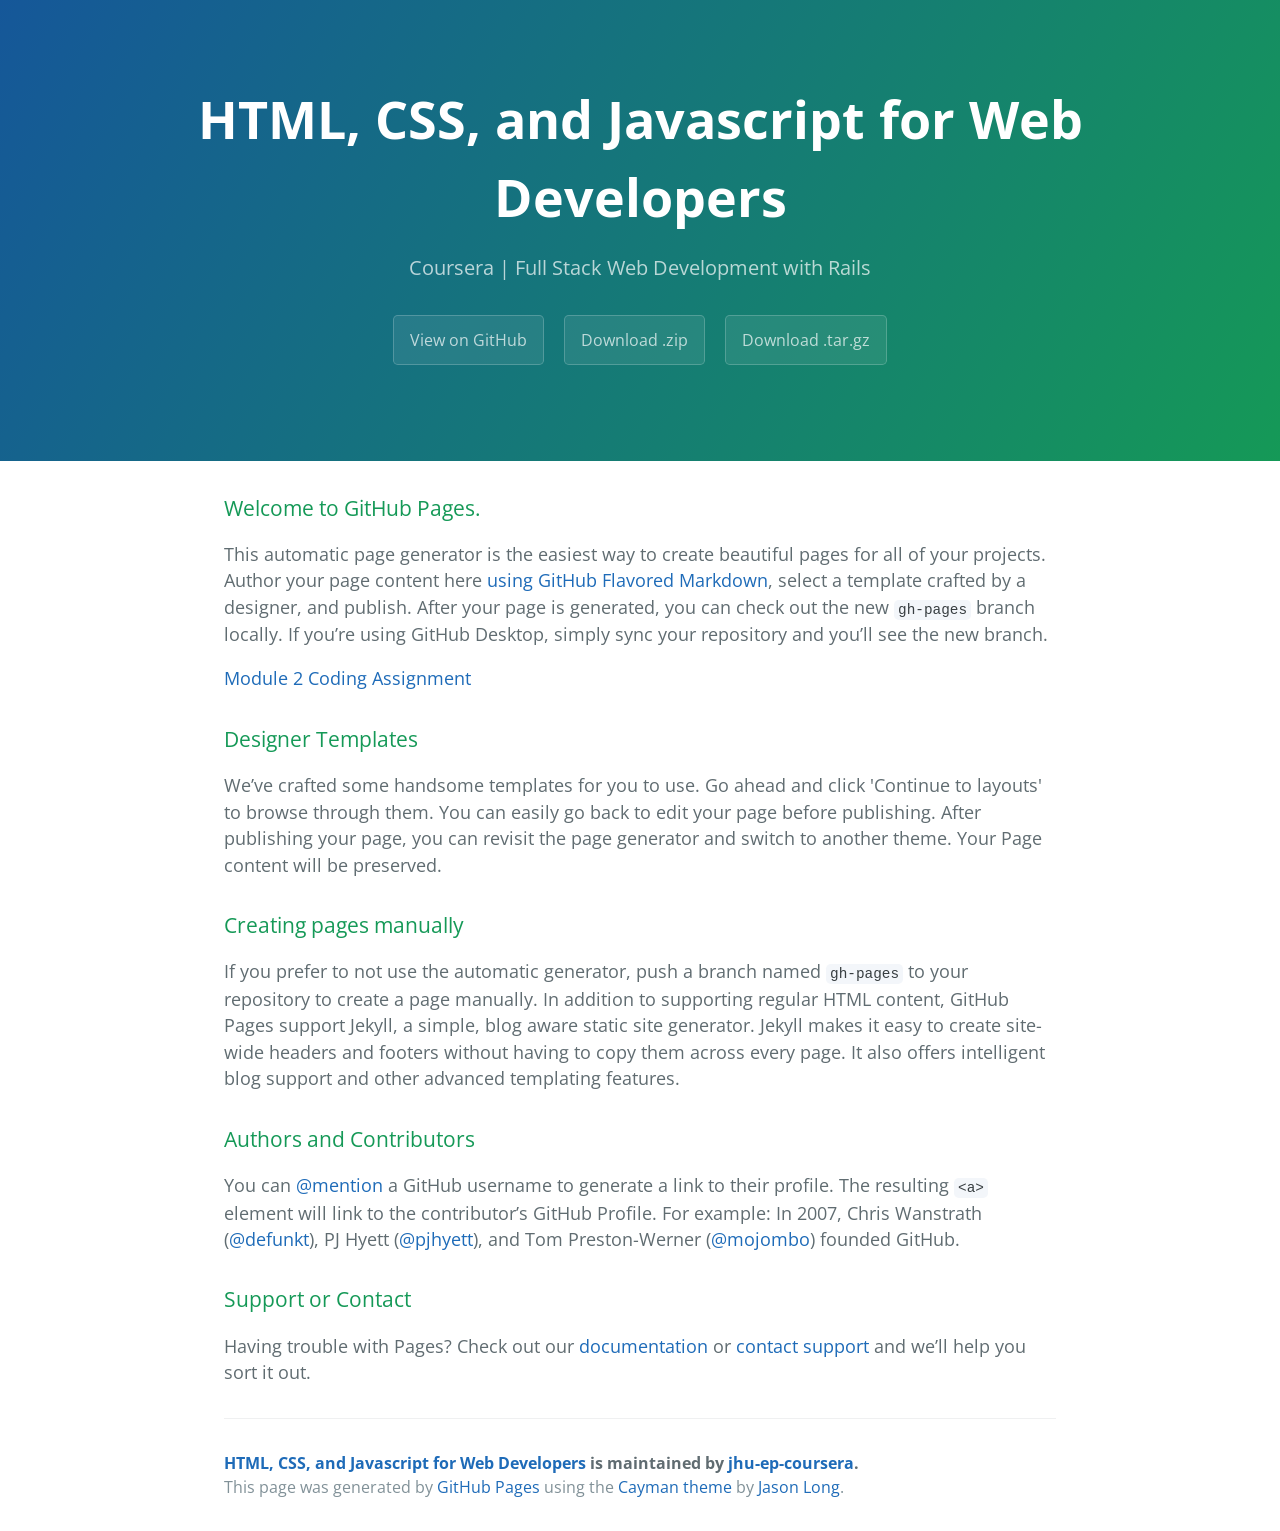
<file: fullstack-course4-gh-pages/index.html>
<!DOCTYPE html>
<html lang="en-us">
  <head>
    <meta charset="UTF-8">
    <title>HTML, CSS, and Javascript for Web Developers by jhu-ep-coursera</title>
    <meta name="viewport" content="width=device-width, initial-scale=1">
    <link rel="stylesheet" type="text/css" href="stylesheets/normalize.css" media="screen">
    <link href='https://fonts.googleapis.com/css?family=Open+Sans:400,700' rel='stylesheet' type='text/css'>
    <link rel="stylesheet" type="text/css" href="stylesheets/stylesheet.css" media="screen">
    <link rel="stylesheet" type="text/css" href="stylesheets/github-light.css" media="screen">
  </head>
  <body>
    <section class="page-header">
      <h1 class="project-name">HTML, CSS, and Javascript for Web Developers</h1>
      <h2 class="project-tagline">Coursera | Full Stack Web Development with Rails</h2>
      <a href="https://github.com/jhu-ep-coursera/fullstack-course4" class="btn">View on GitHub</a>
      <a href="https://github.com/jhu-ep-coursera/fullstack-course4/zipball/master" class="btn">Download .zip</a>
      <a href="https://github.com/jhu-ep-coursera/fullstack-course4/tarball/master" class="btn">Download .tar.gz</a>
    </section>

    <section class="main-content">
      <h3>
<a id="welcome-to-github-pages" class="anchor" href="#welcome-to-github-pages" aria-hidden="true"><span aria-hidden="true" class="octicon octicon-link"></span></a>Welcome to GitHub Pages.</h3>

<p>This automatic page generator is the easiest way to create beautiful pages for all of your projects. Author your page content here <a href="https://guides.github.com/features/mastering-markdown/">using GitHub Flavored Markdown</a>, select a template crafted by a designer, and publish. After your page is generated, you can check out the new <code>gh-pages</code> branch locally. If you’re using GitHub Desktop, simply sync your repository and you’ll see the new branch.</p>

<p><a href="assignment2">Module 2 Coding Assignment</a></p>

<h3>
<a id="designer-templates" class="anchor" href="#designer-templates" aria-hidden="true"><span aria-hidden="true" class="octicon octicon-link"></span></a>Designer Templates</h3>

<p>We’ve crafted some handsome templates for you to use. Go ahead and click 'Continue to layouts' to browse through them. You can easily go back to edit your page before publishing. After publishing your page, you can revisit the page generator and switch to another theme. Your Page content will be preserved.</p>

<h3>
<a id="creating-pages-manually" class="anchor" href="#creating-pages-manually" aria-hidden="true"><span aria-hidden="true" class="octicon octicon-link"></span></a>Creating pages manually</h3>

<p>If you prefer to not use the automatic generator, push a branch named <code>gh-pages</code> to your repository to create a page manually. In addition to supporting regular HTML content, GitHub Pages support Jekyll, a simple, blog aware static site generator. Jekyll makes it easy to create site-wide headers and footers without having to copy them across every page. It also offers intelligent blog support and other advanced templating features.</p>

<h3>
<a id="authors-and-contributors" class="anchor" href="#authors-and-contributors" aria-hidden="true"><span aria-hidden="true" class="octicon octicon-link"></span></a>Authors and Contributors</h3>

<p>You can <a href="https://help.github.com/articles/basic-writing-and-formatting-syntax/#mentioning-users-and-teams" class="user-mention">@mention</a> a GitHub username to generate a link to their profile. The resulting <code>&lt;a&gt;</code> element will link to the contributor’s GitHub Profile. For example: In 2007, Chris Wanstrath (<a href="https://github.com/defunkt" class="user-mention">@defunkt</a>), PJ Hyett (<a href="https://github.com/pjhyett" class="user-mention">@pjhyett</a>), and Tom Preston-Werner (<a href="https://github.com/mojombo" class="user-mention">@mojombo</a>) founded GitHub.</p>

<h3>
<a id="support-or-contact" class="anchor" href="#support-or-contact" aria-hidden="true"><span aria-hidden="true" class="octicon octicon-link"></span></a>Support or Contact</h3>

<p>Having trouble with Pages? Check out our <a href="https://help.github.com/pages">documentation</a> or <a href="https://github.com/contact">contact support</a> and we’ll help you sort it out.</p>

      <footer class="site-footer">
        <span class="site-footer-owner"><a href="https://github.com/jhu-ep-coursera/fullstack-course4">HTML, CSS, and Javascript for Web Developers</a> is maintained by <a href="https://github.com/jhu-ep-coursera">jhu-ep-coursera</a>.</span>

        <span class="site-footer-credits">This page was generated by <a href="https://pages.github.com">GitHub Pages</a> using the <a href="https://github.com/jasonlong/cayman-theme">Cayman theme</a> by <a href="https://twitter.com/jasonlong">Jason Long</a>.</span>
      </footer>

    </section>

  
  </body>
</html>
</file>
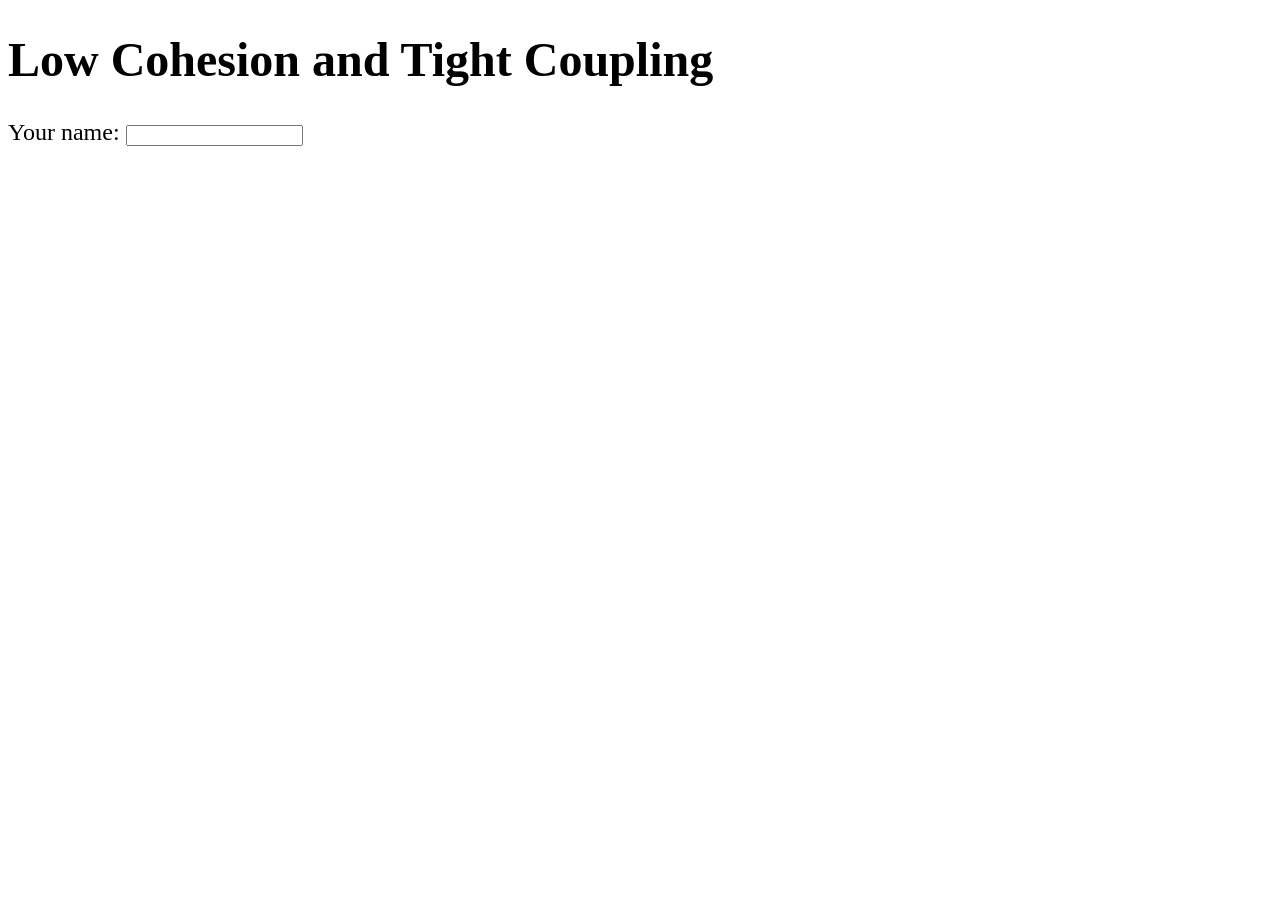
<file: weak1/Lecture02/index.html>
<!DOCTYPE html>
<html>
  <head>
    <meta charset="utf-8">
    <script src="app.js"></script>
    <style>body { font-size: 1.5em; }</style>
    <title>Lecture 02 - Single Page Web Applications with AngularJS</title>
  </head>
  <body>
    <h1>Low Cohesion and Tight Coupling</h1>
    <div id="nameCalculator">
      <div>
        Your name: <input type="text" id="name">
      </div>
      <div id="output"></div>
    </div>
  </body>
</html>
</file>
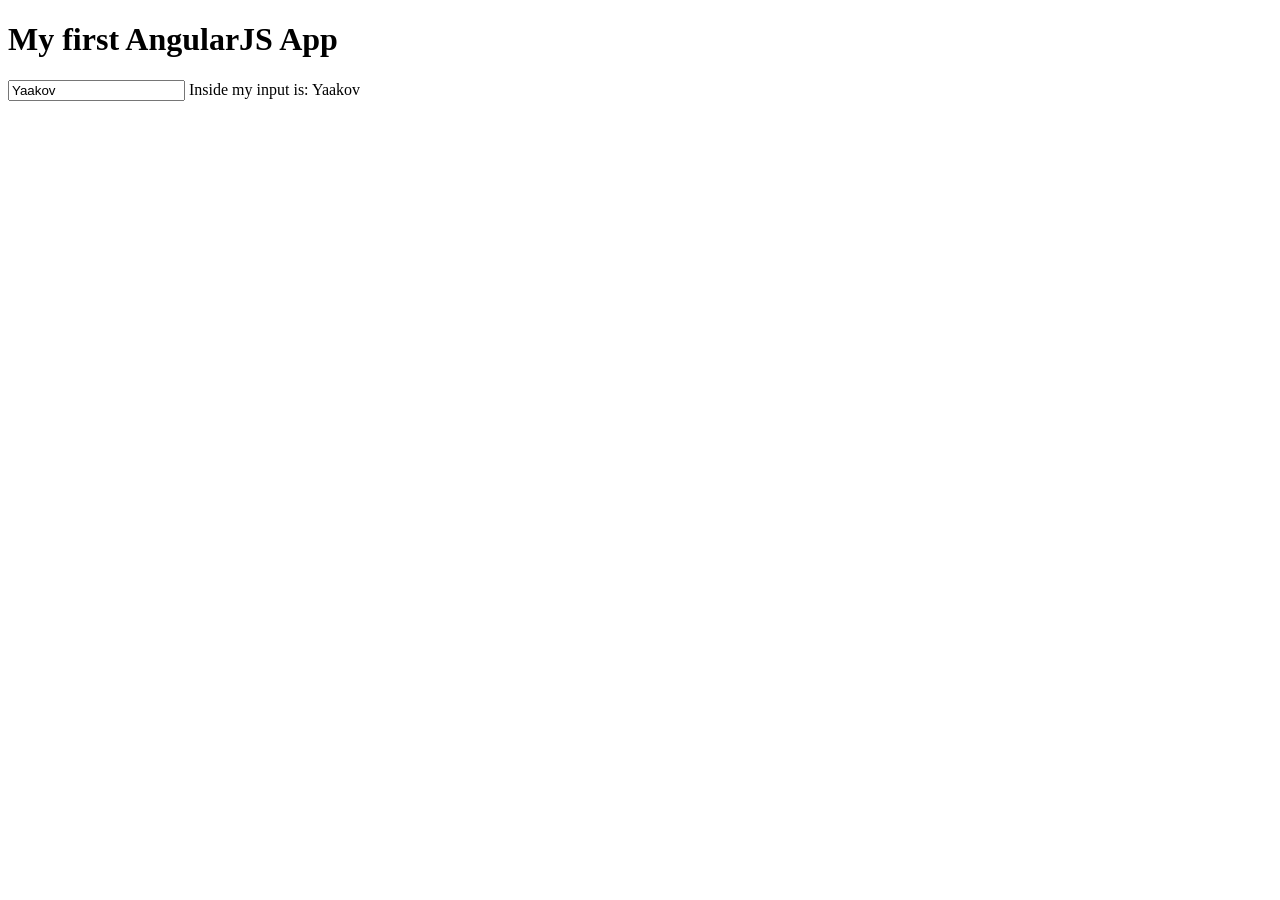
<file: weak1/Lecture05/index.html>
<!DOCTYPE html>
<html ng-app="myFirstApp">
  <head>
    <meta charset="utf-8">
    <script src="angular.min.js"></script>
    <script src="app.js"></script>
    <title>My first AngularJS App</title>
  </head>
  <body>
    <h1>My first AngularJS App</h1>
    <div ng-controller="MyFirstController">
      <input type="text" ng-model="name">
      Inside my input is: {{name}}
    </div>
  </body>
</html>
</file>
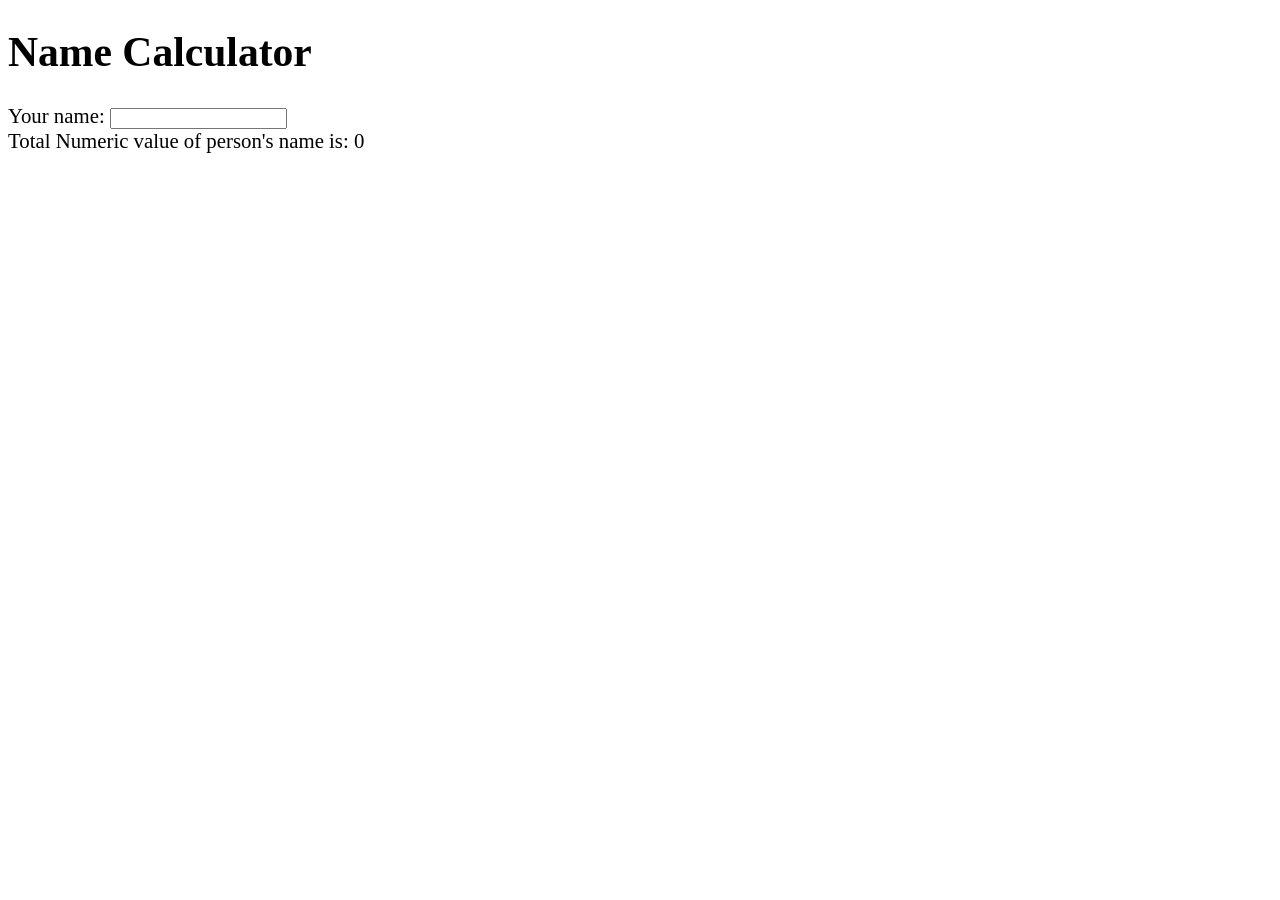
<file: weak1/Lecture06/index.html>
<!DOCTYPE html>
<html>
  <head>
    <meta charset="utf-8">
    <script src="angular.min.js"></script>
    <script src="app.js"></script>
    <style>body { font-size: 1.3em; }</style>
    <title>Name Calculator</title>
  </head>
  <body ng-app="NameCalculator">
    <h1>Name Calculator</h1>
    <div ng-controller="NameCalculatorController">
      <div>
        Your name:
        <input type="text"
          ng-model="name"
          ng-keyup="displayNumeric();">
      </div>
      <div>Total Numeric value of person's name is: {{totalValue}}</div>
    </div>
  </body>
</html>
</file>
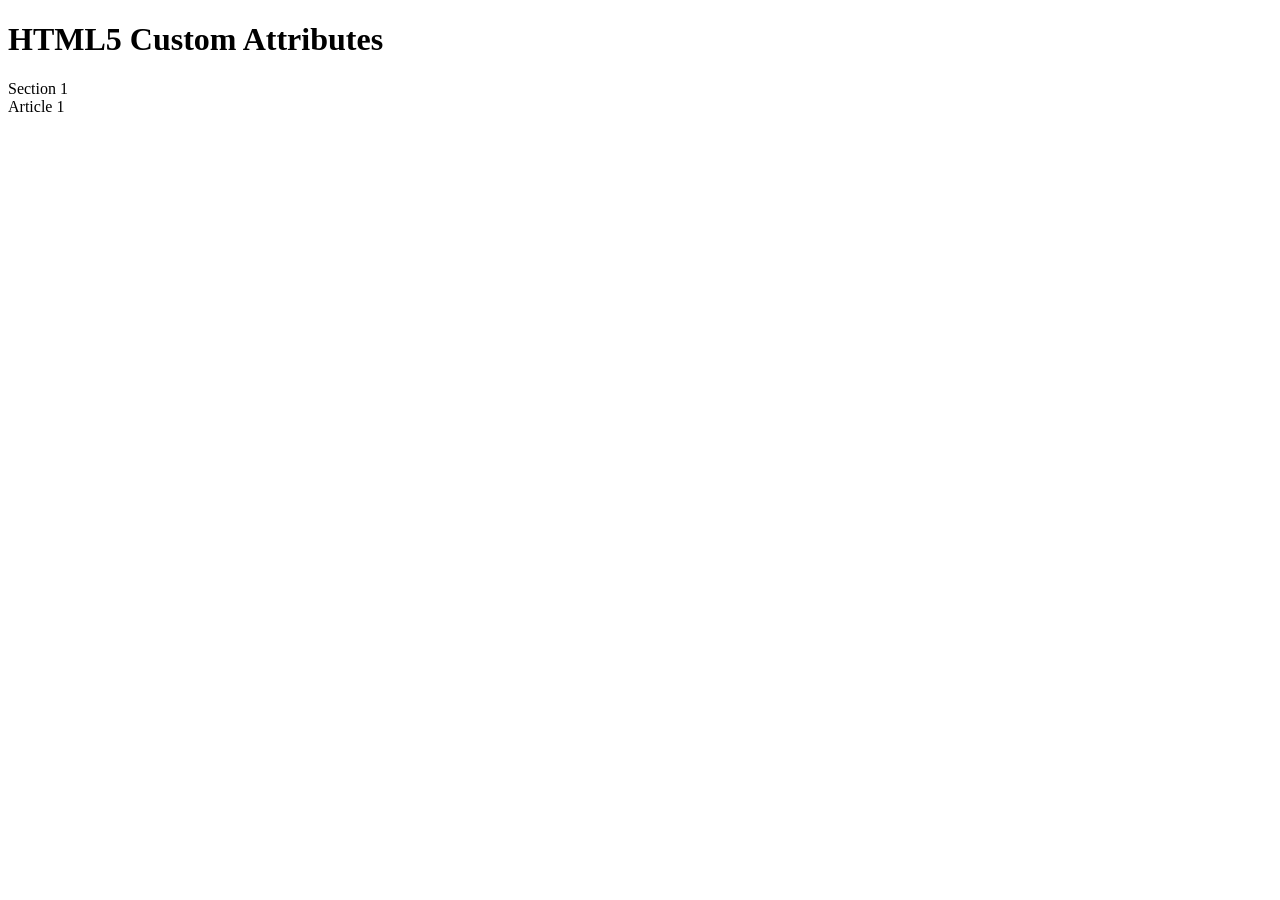
<file: weak1/Lecture07/index.html>
<!DOCTYPE html>
<html>
  <head>
    <meta charset="utf-8">
    <title>HTML5 Custom Attributes</title>
  </head>
  <body>
    <h1>HTML5 Custom Attributes</h1>

    <div id="target" ng-app="myTestApp">
      <section>Section 1
        <article>Article 1</article>
      </section>
    </div>
    <script>
    // var elem = document.getElementById('target');
    // console.log(elem);
    //
    // console.log(elem.getAttribute('ng-app'));

    var elem2 = document.querySelector("[ng-app]");
    console.log(elem2);
    console.log(elem2.getAttribute('ng-app'));

    </script>
  </body>
</html>
</file>
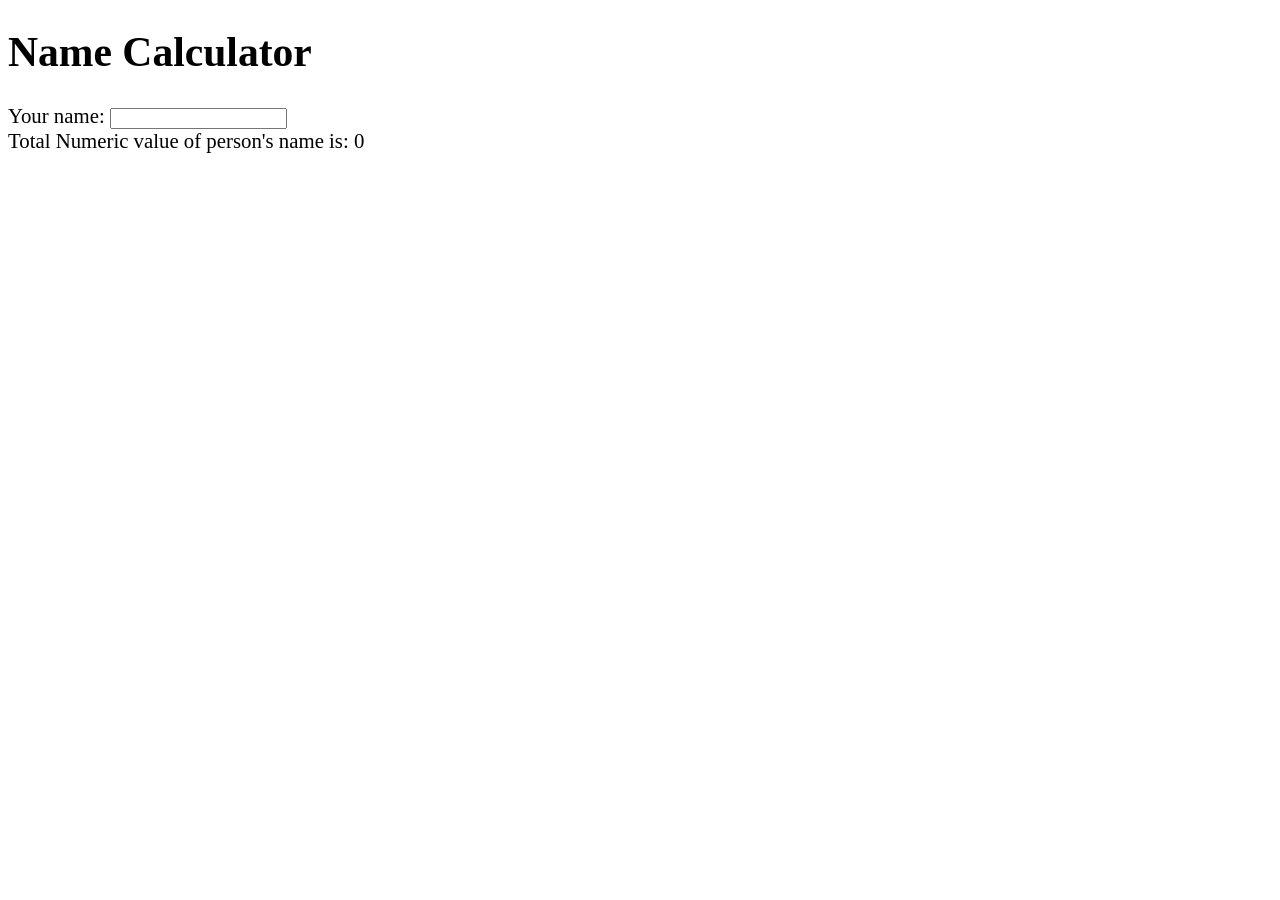
<file: weak1/Lecture08/index.html>
<!DOCTYPE html>
<html>
  <head>
    <meta charset="utf-8">
    <script src="angular.min.js"></script>
    <script src="app.js"></script>
    <style>body { font-size: 1.3em; }</style>
    <title>Name Calculator</title>
  </head>
  <body ng-app="NameCalculator">
    <h1>Name Calculator</h1>
    <div ng-controller="NameCaculatorController">
      <div>
        Your name:
        <input type="text"
          ng-model="name"
          ng-keyup="displayNumeric();">
      </div>
      <div>Total Numeric value of person's name is: {{totalValue}}</div>
    </div>
  </body>
</html>
</file>
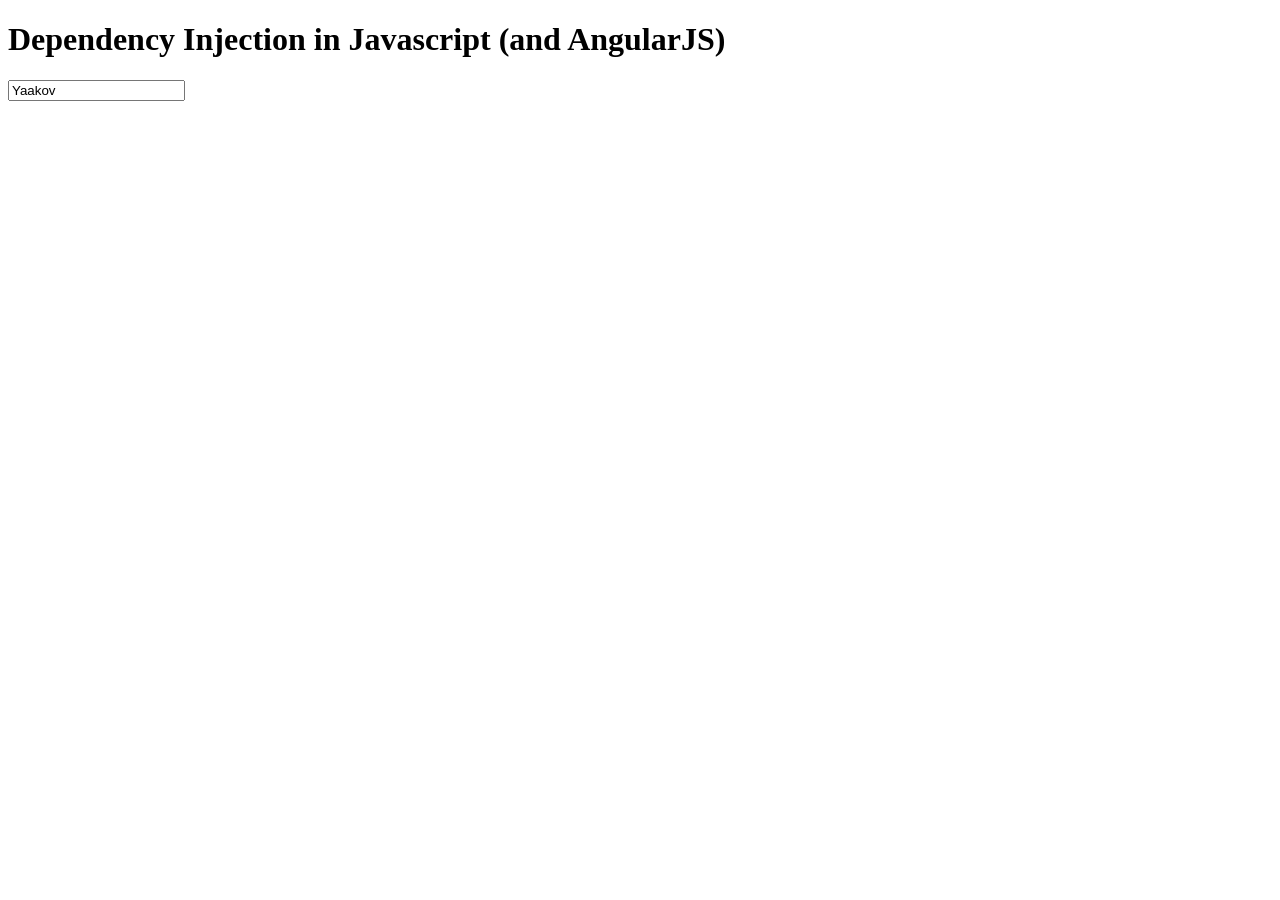
<file: weak1/Lecture09/index.html>
<!DOCTYPE html>
<html ng-app='DIApp'>
  <head>
    <meta charset="utf-8">
    <script src="angular.min.js"></script>
    <script src="app.js"></script>
    <title>Dependency Injection in Javascript
           (and AngularJS)</title>
  </head>
  <body>
    <h1>Dependency Injection in Javascript
        (and AngularJS)</h1>
    <div ng-controller='DIController'>
      <input type="text"
             ng-model="name"
             ng-blur="upper();">
    </div>
  </body>
</html>
</file>
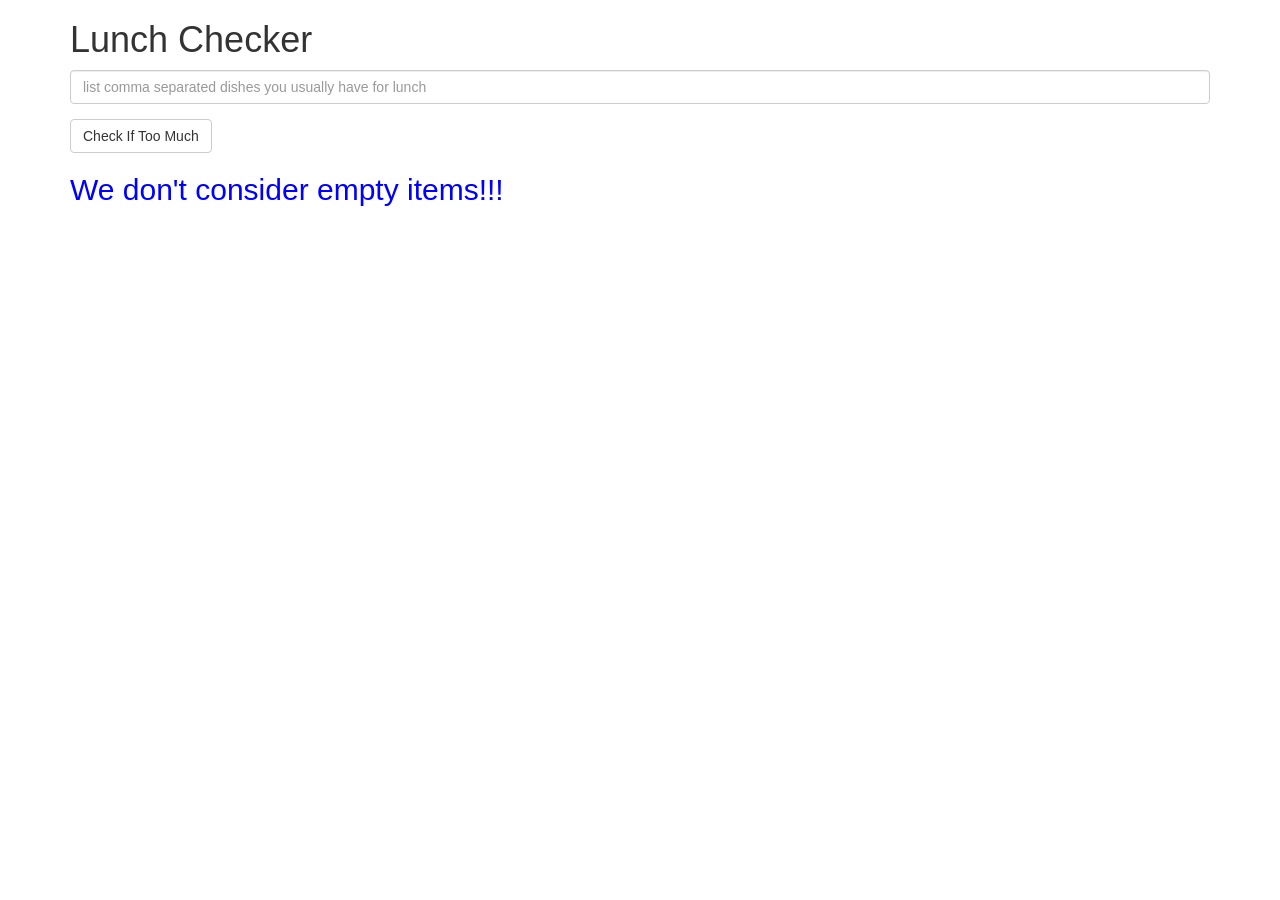
<file: weak1/assignment1/assignment1-starter-code/index.html>
<!doctype html>
<html lang="en" ng-app='LunchCheck'>
  <head>
    <title>Lunch Checker</title>
    <meta name="viewport" content="width=device-width, initial-scale=1">
    <link rel="shortcut icon" type="image/png" href="favicon1.png"/>    
    <link rel="stylesheet" href="styles/bootstrap.min.css">
    <script src="js/angular.min.js"></script>
    <script src="js/angular-sanitize.js"></script>
    <script src="js/app.js"></script>
    <style>
      .message { font-size: 1.3em; font-weight: bold; }
    </style>
  </head>
<body>
   <div class="container" ng-controller='LunchCheckController'>
     <h1>Lunch Checker</h1>

         <div class="form-group">
             <input id="lunch-menu" type="text"
             placeholder="list comma separated dishes you usually have for lunch"
             class="form-control" ng-model="inputArray">
         </div>
         <div class="form-group">
             <button class="btn btn-default" ng-click="checkInput()">Check If Too Much</button>
         </div>
         <div id="bind-html-with-trust" class="form-group message">
           <!-- Your message can go here. -->
           <div ng-bind-html="htmlFunc()">
             
           </div>
           
         </div>
         <div>
           <h2 style="color: blue;">{{message}}</h2>
         </div>
   </div>

</body>
</html>
</file>
<file: fullstack-course4-gh-pages/stylesheets/stylesheet.css>
* {
  box-sizing: border-box; }

body {
  padding: 0;
  margin: 0;
  font-family: "Open Sans", "Helvetica Neue", Helvetica, Arial, sans-serif;
  font-size: 16px;
  line-height: 1.5;
  color: #606c71; }

a {
  color: #1e6bb8;
  text-decoration: none; }
  a:hover {
    text-decoration: underline; }

.btn {
  display: inline-block;
  margin-bottom: 1rem;
  color: rgba(255, 255, 255, 0.7);
  background-color: rgba(255, 255, 255, 0.08);
  border-color: rgba(255, 255, 255, 0.2);
  border-style: solid;
  border-width: 1px;
  border-radius: 0.3rem;
  transition: color 0.2s, background-color 0.2s, border-color 0.2s; }
  .btn + .btn {
    margin-left: 1rem; }

.btn:hover {
  color: rgba(255, 255, 255, 0.8);
  text-decoration: none;
  background-color: rgba(255, 255, 255, 0.2);
  border-color: rgba(255, 255, 255, 0.3); }

@media screen and (min-width: 64em) {
  .btn {
    padding: 0.75rem 1rem; } }

@media screen and (min-width: 42em) and (max-width: 64em) {
  .btn {
    padding: 0.6rem 0.9rem;
    font-size: 0.9rem; } }

@media screen and (max-width: 42em) {
  .btn {
    display: block;
    width: 100%;
    padding: 0.75rem;
    font-size: 0.9rem; }
    .btn + .btn {
      margin-top: 1rem;
      margin-left: 0; } }

.page-header {
  color: #fff;
  text-align: center;
  background-color: #159957;
  background-image: linear-gradient(120deg, #155799, #159957); }

@media screen and (min-width: 64em) {
  .page-header {
    padding: 5rem 6rem; } }

@media screen and (min-width: 42em) and (max-width: 64em) {
  .page-header {
    padding: 3rem 4rem; } }

@media screen and (max-width: 42em) {
  .page-header {
    padding: 2rem 1rem; } }

.project-name {
  margin-top: 0;
  margin-bottom: 0.1rem; }

@media screen and (min-width: 64em) {
  .project-name {
    font-size: 3.25rem; } }

@media screen and (min-width: 42em) and (max-width: 64em) {
  .project-name {
    font-size: 2.25rem; } }

@media screen and (max-width: 42em) {
  .project-name {
    font-size: 1.75rem; } }

.project-tagline {
  margin-bottom: 2rem;
  font-weight: normal;
  opacity: 0.7; }

@media screen and (min-width: 64em) {
  .project-tagline {
    font-size: 1.25rem; } }

@media screen and (min-width: 42em) and (max-width: 64em) {
  .project-tagline {
    font-size: 1.15rem; } }

@media screen and (max-width: 42em) {
  .project-tagline {
    font-size: 1rem; } }

.main-content :first-child {
  margin-top: 0; }
.main-content img {
  max-width: 100%; }
.main-content h1, .main-content h2, .main-content h3, .main-content h4, .main-content h5, .main-content h6 {
  margin-top: 2rem;
  margin-bottom: 1rem;
  font-weight: normal;
  color: #159957; }
.main-content p {
  margin-bottom: 1em; }
.main-content code {
  padding: 2px 4px;
  font-family: Consolas, "Liberation Mono", Menlo, Courier, monospace;
  font-size: 0.9rem;
  color: #383e41;
  background-color: #f3f6fa;
  border-radius: 0.3rem; }
.main-content pre {
  padding: 0.8rem;
  margin-top: 0;
  margin-bottom: 1rem;
  font: 1rem Consolas, "Liberation Mono", Menlo, Courier, monospace;
  color: #567482;
  word-wrap: normal;
  background-color: #f3f6fa;
  border: solid 1px #dce6f0;
  border-radius: 0.3rem; }
  .main-content pre > code {
    padding: 0;
    margin: 0;
    font-size: 0.9rem;
    color: #567482;
    word-break: normal;
    white-space: pre;
    background: transparent;
    border: 0; }
.main-content .highlight {
  margin-bottom: 1rem; }
  .main-content .highlight pre {
    margin-bottom: 0;
    word-break: normal; }
.main-content .highlight pre, .main-content pre {
  padding: 0.8rem;
  overflow: auto;
  font-size: 0.9rem;
  line-height: 1.45;
  border-radius: 0.3rem; }
.main-content pre code, .main-content pre tt {
  display: inline;
  max-width: initial;
  padding: 0;
  margin: 0;
  overflow: initial;
  line-height: inherit;
  word-wrap: normal;
  background-color: transparent;
  border: 0; }
  .main-content pre code:before, .main-content pre code:after, .main-content pre tt:before, .main-content pre tt:after {
    content: normal; }
.main-content ul, .main-content ol {
  margin-top: 0; }
.main-content blockquote {
  padding: 0 1rem;
  margin-left: 0;
  color: #819198;
  border-left: 0.3rem solid #dce6f0; }
  .main-content blockquote > :first-child {
    margin-top: 0; }
  .main-content blockquote > :last-child {
    margin-bottom: 0; }
.main-content table {
  display: block;
  width: 100%;
  overflow: auto;
  word-break: normal;
  word-break: keep-all; }
  .main-content table th {
    font-weight: bold; }
  .main-content table th, .main-content table td {
    padding: 0.5rem 1rem;
    border: 1px solid #e9ebec; }
.main-content dl {
  padding: 0; }
  .main-content dl dt {
    padding: 0;
    margin-top: 1rem;
    font-size: 1rem;
    font-weight: bold; }
  .main-content dl dd {
    padding: 0;
    margin-bottom: 1rem; }
.main-content hr {
  height: 2px;
  padding: 0;
  margin: 1rem 0;
  background-color: #eff0f1;
  border: 0; }

@media screen and (min-width: 64em) {
  .main-content {
    max-width: 64rem;
    padding: 2rem 6rem;
    margin: 0 auto;
    font-size: 1.1rem; } }

@media screen and (min-width: 42em) and (max-width: 64em) {
  .main-content {
    padding: 2rem 4rem;
    font-size: 1.1rem; } }

@media screen and (max-width: 42em) {
  .main-content {
    padding: 2rem 1rem;
    font-size: 1rem; } }

.site-footer {
  padding-top: 2rem;
  margin-top: 2rem;
  border-top: solid 1px #eff0f1; }

.site-footer-owner {
  display: block;
  font-weight: bold; }

.site-footer-credits {
  color: #819198; }

@media screen and (min-width: 64em) {
  .site-footer {
    font-size: 1rem; } }

@media screen and (min-width: 42em) and (max-width: 64em) {
  .site-footer {
    font-size: 1rem; } }

@media screen and (max-width: 42em) {
  .site-footer {
    font-size: 0.9rem; } }
</file>
<file: fullstack-course4-gh-pages/stylesheets/github-light.css>
/*
   Copyright 2014 GitHub Inc.

   Licensed under the Apache License, Version 2.0 (the "License");
   you may not use this file except in compliance with the License.
   You may obtain a copy of the License at

       http://www.apache.org/licenses/LICENSE-2.0

   Unless required by applicable law or agreed to in writing, software
   distributed under the License is distributed on an "AS IS" BASIS,
   WITHOUT WARRANTIES OR CONDITIONS OF ANY KIND, either express or implied.
   See the License for the specific language governing permissions and
   limitations under the License.

*/

.pl-c /* comment */ {
  color: #969896;
}

.pl-c1      /* constant, markup.raw, meta.diff.header, meta.module-reference, meta.property-name, support, support.constant, support.variable, variable.other.constant */,
.pl-s .pl-v /* string variable */ {
  color: #0086b3;
}

.pl-e  /* entity */,
.pl-en /* entity.name */ {
  color: #795da3;
}

.pl-s .pl-s1 /* string source */,
.pl-smi      /* storage.modifier.import, storage.modifier.package, storage.type.java, variable.other, variable.parameter.function */ {
  color: #333;
}

.pl-ent /* entity.name.tag */ {
  color: #63a35c;
}

.pl-k /* keyword, storage, storage.type */ {
  color: #a71d5d;
}

.pl-pds              /* punctuation.definition.string, string.regexp.character-class */,
.pl-s                /* string */,
.pl-s .pl-pse .pl-s1 /* string punctuation.section.embedded source */,
.pl-sr               /* string.regexp */,
.pl-sr .pl-cce       /* string.regexp constant.character.escape */,
.pl-sr .pl-sra       /* string.regexp string.regexp.arbitrary-repitition */,
.pl-sr .pl-sre       /* string.regexp source.ruby.embedded */ {
  color: #183691;
}

.pl-v /* variable */ {
  color: #ed6a43;
}

.pl-id /* invalid.deprecated */ {
  color: #b52a1d;
}

.pl-ii /* invalid.illegal */ {
  background-color: #b52a1d;
  color: #f8f8f8;
}

.pl-sr .pl-cce /* string.regexp constant.character.escape */ {
  color: #63a35c;
  font-weight: bold;
}

.pl-ml /* markup.list */ {
  color: #693a17;
}

.pl-mh        /* markup.heading */,
.pl-mh .pl-en /* markup.heading entity.name */,
.pl-ms        /* meta.separator */ {
  color: #1d3e81;
  font-weight: bold;
}

.pl-mq /* markup.quote */ {
  color: #008080;
}

.pl-mi /* markup.italic */ {
  color: #333;
  font-style: italic;
}

.pl-mb /* markup.bold */ {
  color: #333;
  font-weight: bold;
}

.pl-md /* markup.deleted, meta.diff.header.from-file */ {
  background-color: #ffecec;
  color: #bd2c00;
}

.pl-mi1 /* markup.inserted, meta.diff.header.to-file */ {
  background-color: #eaffea;
  color: #55a532;
}

.pl-mdr /* meta.diff.range */ {
  color: #795da3;
  font-weight: bold;
}

.pl-mo /* meta.output */ {
  color: #1d3e81;
}
</file>
